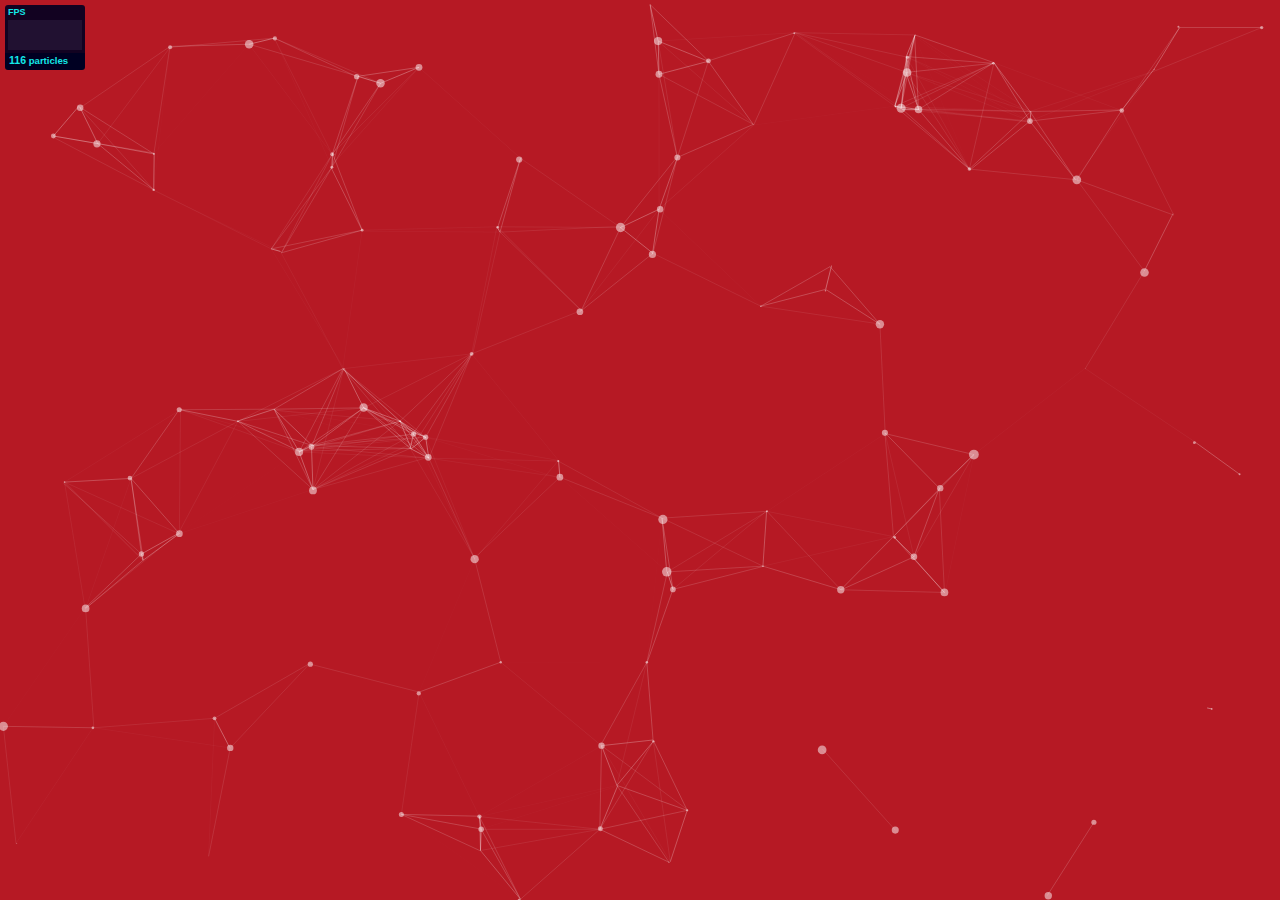
<file: Js/demo/index.html>
<!DOCTYPE html>
<html lang="en">
<head>
  <meta charset="utf-8">
  <title>particles.js</title>
  <meta name="description" content="particles.js is a lightweight JavaScript library for creating particles.">
  <meta name="author" content="Vincent Garreau" />
  <meta name="viewport" content="width=device-width, initial-scale=1.0, minimum-scale=1.0, maximum-scale=1.0, user-scalable=no">
  <link rel="stylesheet" media="screen" href="css/style.css">
</head>
<body>

<!-- count particles -->
<div class="count-particles">
  <span class="js-count-particles">--</span> particles
</div>

<!-- particles.js container -->
<div id="particles-js"></div>

<!-- scripts -->
<script src="../particles.js"></script>
<script src="js/app.js"></script>

<!-- stats.js -->
<script src="js/lib/stats.js"></script>
<script>
  var count_particles, stats, update;
  stats = new Stats;
  stats.setMode(0);
  stats.domElement.style.position = 'absolute';
  stats.domElement.style.left = '0px';
  stats.domElement.style.top = '0px';
  document.body.appendChild(stats.domElement);
  count_particles = document.querySelector('.js-count-particles');
  update = function() {
    stats.begin();
    stats.end();
    if (window.pJSDom[0].pJS.particles && window.pJSDom[0].pJS.particles.array) {
      count_particles.innerText = window.pJSDom[0].pJS.particles.array.length;
    }
    requestAnimationFrame(update);
  };
  requestAnimationFrame(update);
</script>

</body>
</html>
</file>
<file: Js/demo/css/style.css>
/* =============================================================================
   HTML5 CSS Reset Minified - Eric Meyer
   ========================================================================== */

html,body,div,span,object,iframe,h1,h2,h3,h4,h5,h6,p,blockquote,pre,abbr,address,cite,code,del,dfn,em,img,ins,kbd,q,samp,small,strong,sub,sup,var,b,i,dl,dt,dd,ol,ul,li,fieldset,form,label,legend,table,caption,tbody,tfoot,thead,tr,th,td,article,aside,canvas,details,figcaption,figure,footer,header,hgroup,menu,nav,section,summary,time,mark,audio,video{margin:0;padding:0;border:0;outline:0;font-size:100%;vertical-align:baseline;background:transparent}
body{line-height:1}
article,aside,details,figcaption,figure,footer,header,hgroup,menu,nav,section{display:block}
nav ul{list-style:none}
blockquote,q{quotes:none}
blockquote:before,blockquote:after,q:before,q:after{content:none}
a{margin:0;padding:0;font-size:100%;vertical-align:baseline;background:transparent;text-decoration:none}
mark{background-color:#ff9;color:#000;font-style:italic;font-weight:bold}
del{text-decoration:line-through}
abbr[title],dfn[title]{border-bottom:1px dotted;cursor:help}
table{border-collapse:collapse;border-spacing:0}
hr{display:block;height:1px;border:0;border-top:1px solid #ccc;margin:1em 0;padding:0}
input,select{vertical-align:middle}
li{list-style:none}


/* =============================================================================
   My CSS
   ========================================================================== */

/* ---- base ---- */

html,body{ 
	width:100%;
	height:100%;
	background:#111;
}

html{
  -webkit-tap-highlight-color: rgba(0, 0, 0, 0);
}

body{
  font:normal 75% Arial, Helvetica, sans-serif;
}

canvas{
  display:block;
  vertical-align:bottom;
}


/* ---- stats.js ---- */

.count-particles{
  background: #000022;
  position: absolute;
  top: 48px;
  left: 0;
  width: 80px;
  color: #13E8E9;
  font-size: .8em;
  text-align: left;
  text-indent: 4px;
  line-height: 14px;
  padding-bottom: 2px;
  font-family: Helvetica, Arial, sans-serif;
  font-weight: bold;
}

.js-count-particles{
  font-size: 1.1em;
}

#stats,
.count-particles{
  -webkit-user-select: none;
  margin-top: 5px;
  margin-left: 5px;
}

#stats{
  border-radius: 3px 3px 0 0;
  overflow: hidden;
}

.count-particles{
  border-radius: 0 0 3px 3px;
}


/* ---- particles.js container ---- */

#particles-js{
  width: 100%;
  height: 100%;
  background-color: #b61924;
  background-image: url('');
  background-size: cover;
  background-position: 50% 50%;
  background-repeat: no-repeat;
}
</file>
